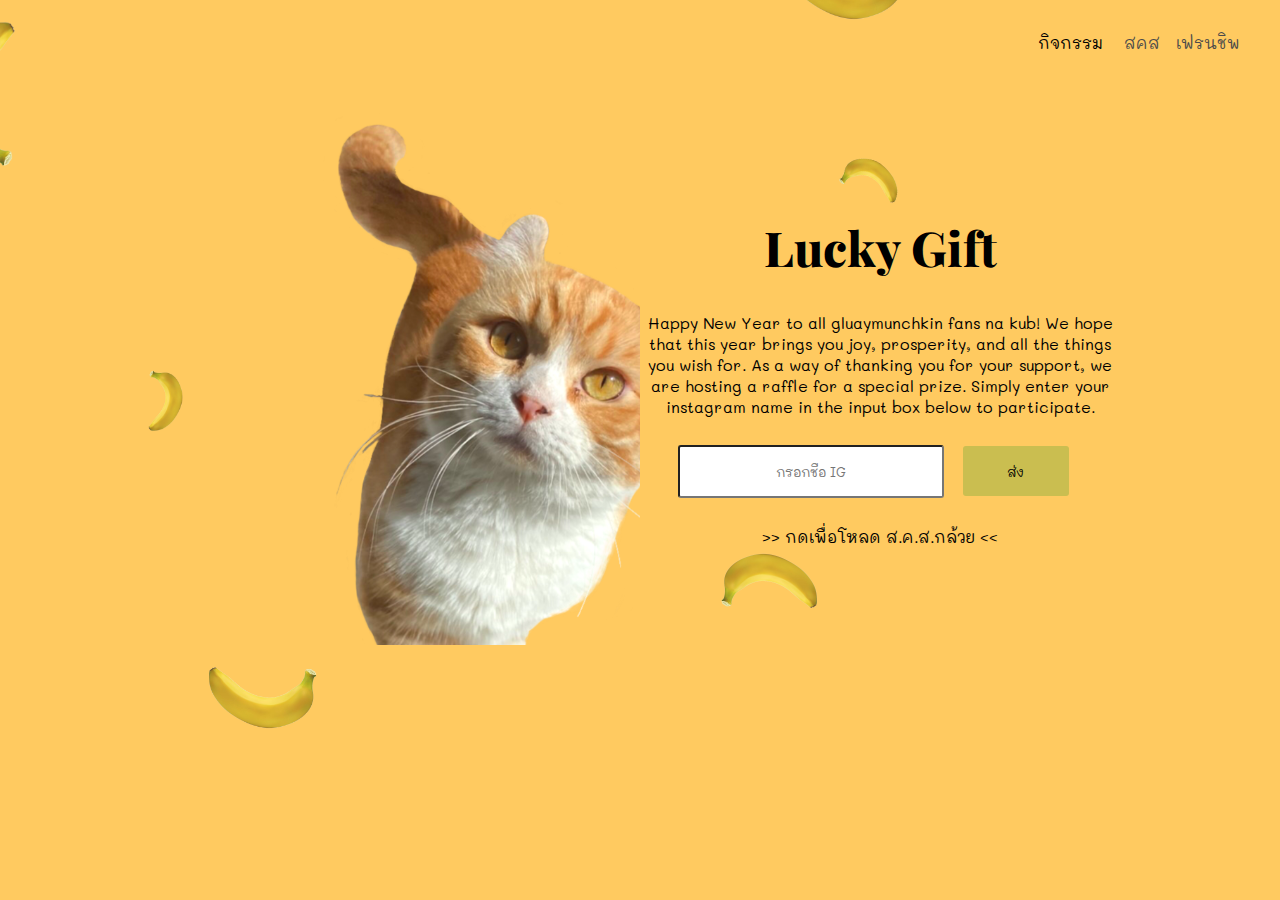
<file: index.html>
<html lang="th">

<head>
    <meta name="viewport" content="width=device-width, initial-scale=1">
    <link rel="preconnect" href="https://fonts.googleapis.com">
    <link rel="preconnect" href="https://fonts.gstatic.com" crossorigin>
    <link href="https://fonts.googleapis.com/css2?family=Mali:ital@1&family=Playfair+Display&display=swap"
        rel="stylesheet">
    <link rel="stylesheet" href="index.css">
</head>

<body>
    <nav>
        <a class="active" href="./index.html">กิจกรรม</a>
        <a href="./card.html"> สคส</a>
        <a href='./friendship_home.html'>เฟรนชิพ</a>
    </nav>
    <div class="container">
        <div class="box">
            <img src="./img/gluay.png">
        </div>
        <div class="box">
            <h1>Lucky Gift</h1>
            <p>Happy New Year to all gluaymunchkin fans na kub! We hope that this year brings you joy, prosperity, and
                all the things you wish for. As a way of thanking you for your support, we are hosting a raffle for a
                special prize. Simply enter your instagram name in the input box below to participate.</p>
            <form action="..">
                <input type="text" placeholder="กรอกชื่อ IG">
                <button>ส่ง</button>
            </form>
            <a href="./card.html">>> กดเพื่อโหลด ส.ค.ส.กล้วย << </a>
        </div>
    </div>
    <div class="decoration">
        <img id="img1" src="./img/banana.png">
        <img id="img2" src="./img/banana.png">
        <img id="img3" src="./img/banana.png">
        <img id="img4" src="./img/banana.png">
        <img id="img5" src="./img/banana.png">
        <img id="img6" src="./img/banana.png">
    </div>
</body>

</html>
</file>
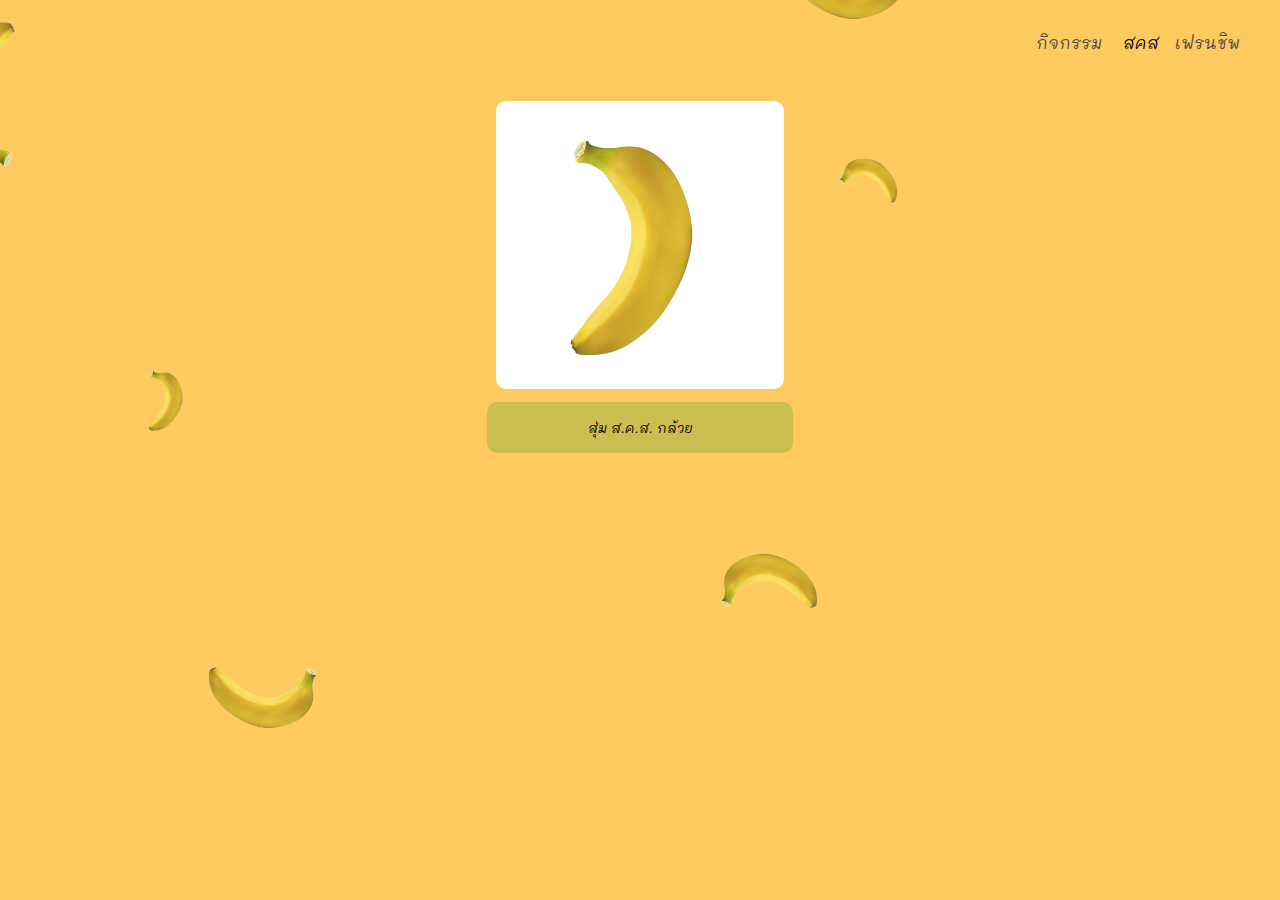
<file: card.html>
<html lang="th">
    <head>
        <meta name="viewport" content="width=device-width, initial-scale=1">
        <link rel="stylesheet" href="card.css">
        <link rel="preconnect" href="https://fonts.googleapis.com"> 
        <link rel="preconnect" href="https://fonts.gstatic.com" crossorigin> 
        <link href="https://fonts.googleapis.com/css2?family=Playfair+Display&display=swap" rel="stylesheet">
        <link href="https://fonts.googleapis.com/css2?family=Mali:ital@1&family=Playfair+Display&display=swap" rel="stylesheet">
    </head>
    <body>
        <nav>
            <a href='./index.html'>กิจกรรม</a>
            <a class="active" href='./card.html'> สคส</a>
            <a href='./friendship_home.html'>เฟรนชิพ</a>
        </nav>
        <div class="container">
            <div class="imgbox">
                <div id="card">
                    <img src="./img/banana.png">
                </div>
            </div>
            <button onclick="document.getElementById('card').innerHTML = getRndInteger(1,5)">สุ่ม ส.ค.ส. กล้วย</button>
        </div>
        <div class="decoration">
            <img id="img1" src="./img/banana.png">
            <img id="img2" src="./img/banana.png">
            <img id="img3" src="./img/banana.png">
            <img id="img4" src="./img/banana.png">
            <img id="img5" src="./img/banana.png">
            <img id="img6" src="./img/banana.png">
        </div>
        <script>
            var limit = 0;
            function getRndInteger(min, max) {
                console.log(limit)
                if (limit == 0){
                    imgnum = Math.floor(Math.random() * (max - min)) + min;
                    limit = imgnum;
                }
                if(imgnum == 1) {
                    return '<img src="./img/newyearcard_1.jpg">'
                }else if(imgnum == 2){
                    return '<img src="./img/newyearcard_2.jpg">'
                }else if(imgnum == 3){
                    return '<img src="./img/newyearcard_3.jpg">'
                }else if(imgnum == 4){
                    return '<img src="./img/gluay.png">'
                }else{
                    return '<img src="./img/gluay.png">'
                }
            }
        </script>
    </body>
</html>
</file>
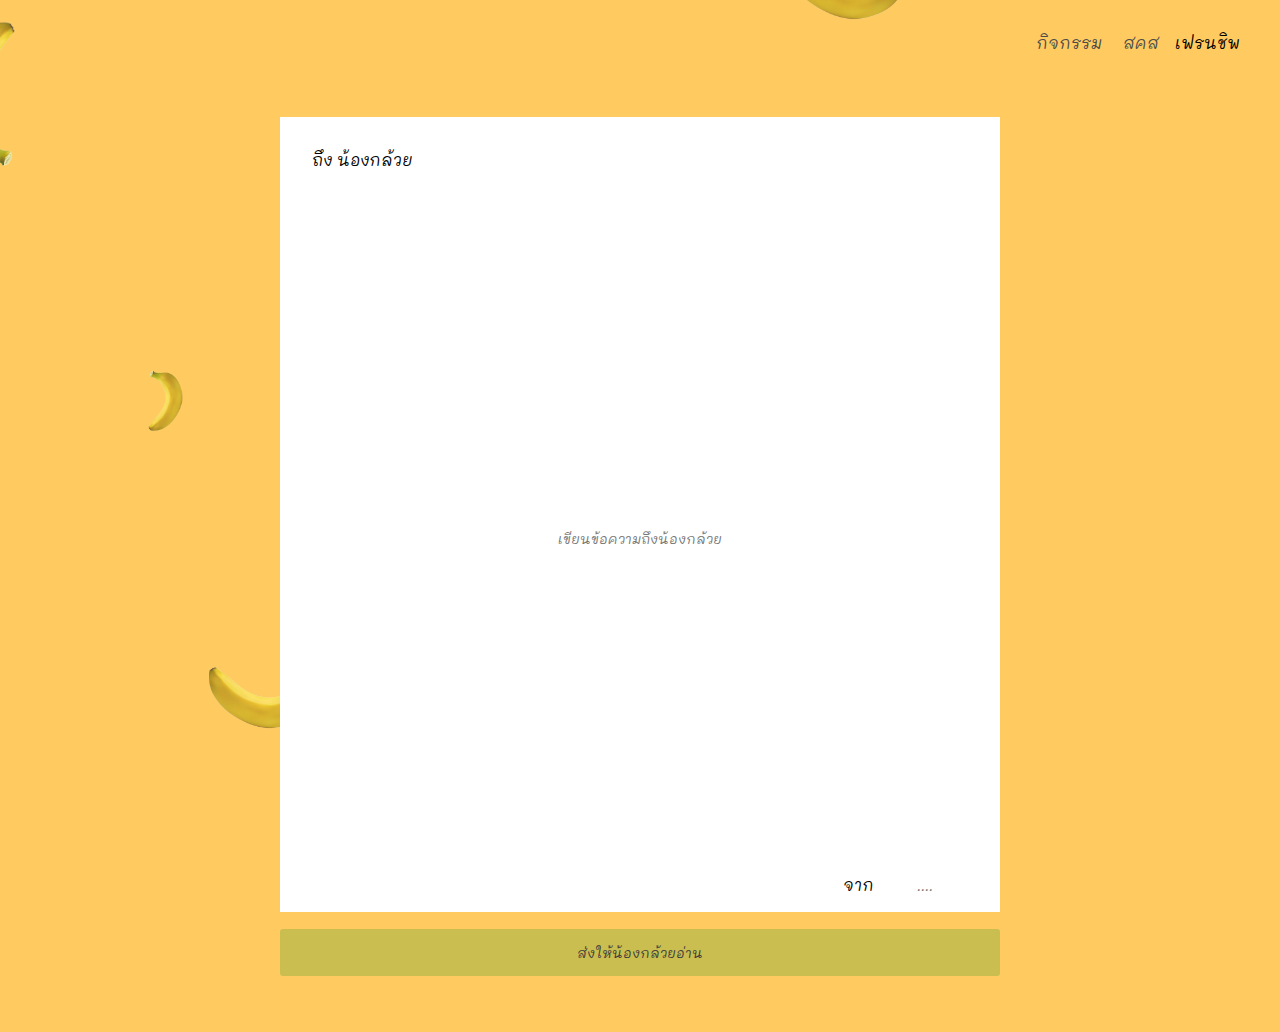
<file: friendship.html>
<html lang="th">
    <head>
        <meta name="viewport" content="width=device-width, initial-scale=1">
        <link rel="stylesheet" href="friendship.css">
        <link rel="preconnect" href="https://fonts.googleapis.com"> 
        <link rel="preconnect" href="https://fonts.gstatic.com" crossorigin> 
        <link href="https://fonts.googleapis.com/css2?family=Mali:ital@1&family=Playfair+Display&display=swap" rel="stylesheet">
    </head>
    <body>
        <nav>
            <a href='./index.html'>กิจกรรม</a>
            <a href='./card.html'> สคส</a>
            <a class="active" href='./friendship_home.html'>เฟรนชิพ</a>
        </nav>
        <div class="container">
            <div class="ImgBox">
                <form action="..">
                    <div class="form">
                        <h3 id="to">ถึง น้องกล้วย</h3>
                        <textarea type="text" id="message" placeholder="เขียนข้อความถึงน้องกล้วย" name='message' required></textarea></br>
                        <div id="from">
                            <label>จาก</label><input type="text" placeholder="...." name='sender' required>
                        </div>
                    </div>
                    <button type="submit">ส่งให้น้องกล้วยอ่าน</button>
                </form>
            </div>
        </div>
        <div class="decoration">
            <img id="img1" src="./img/banana.png">
            <img id="img2" src="./img/banana.png">
            <img id="img3" src="./img/banana.png">
            <img id="img4" src="./img/banana.png">
            <img id="img5" src="./img/banana.png">
            <img id="img6" src="./img/banana.png">
        </div>
    </body>
</html>
</file>
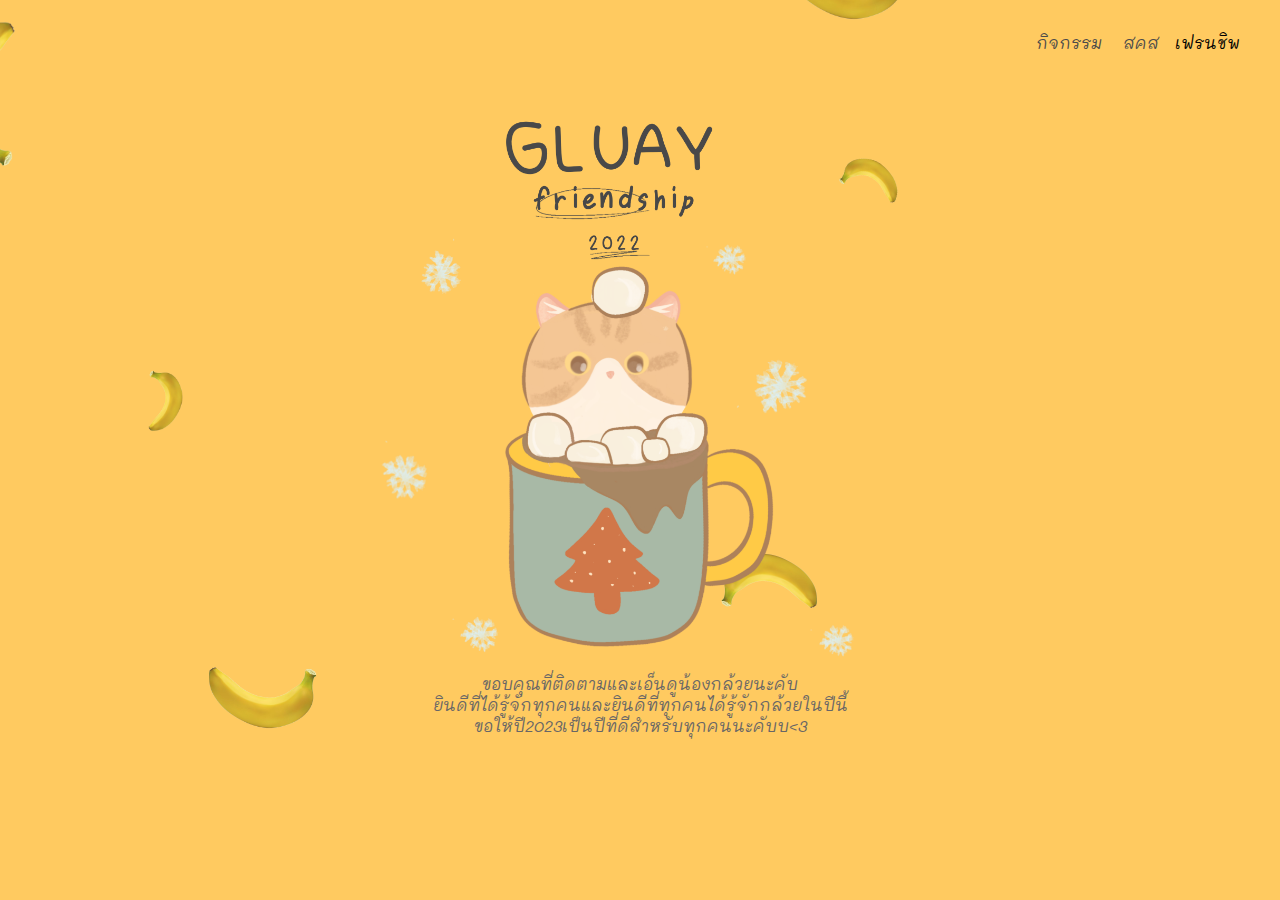
<file: friendship_done.html>
<html lang="th">
    <head>
        <meta name="viewport" content="width=device-width, initial-scale=1">
        <link rel="stylesheet" href="friendship_home.css">
        <link rel="preconnect" href="https://fonts.googleapis.com"> 
        <link rel="preconnect" href="https://fonts.gstatic.com" crossorigin> 
        <link href="https://fonts.googleapis.com/css2?family=Mali:ital@1&family=Playfair+Display&display=swap" rel="stylesheet">
    </head>
    <body>
        <nav>
            <a href='./index.html'>กิจกรรม</a>
            <a href='./card.html'> สคส</a>
            <a class="active" href='./friendship_home.html'>เฟรนชิพ</a>
        </nav>
        <div class="container">
            <div class="ImgBox">
                <img src="./img/gluay_in_the_cup.png">
                <p>ขอบคุณที่ติดตามและเอ็นดูน้องกล้วยนะคับ<br>ยินดีที่ได้รู้จักทุกคนและยินดีที่ทุกคนได้รู้จักกล้วยในปีนี้<br>ขอให้ปี2023เป็นปีที่ดีสำหรับทุกคนนะคับบ<3</p>
            </div>
        </div>
        <div class="decoration">
            <img id="img1" src="./img/banana.png">
            <img id="img2" src="./img/banana.png">
            <img id="img3" src="./img/banana.png">
            <img id="img4" src="./img/banana.png">
            <img id="img5" src="./img/banana.png">
            <img id="img6" src="./img/banana.png">
        </div>
    </body>
</html>
</file>
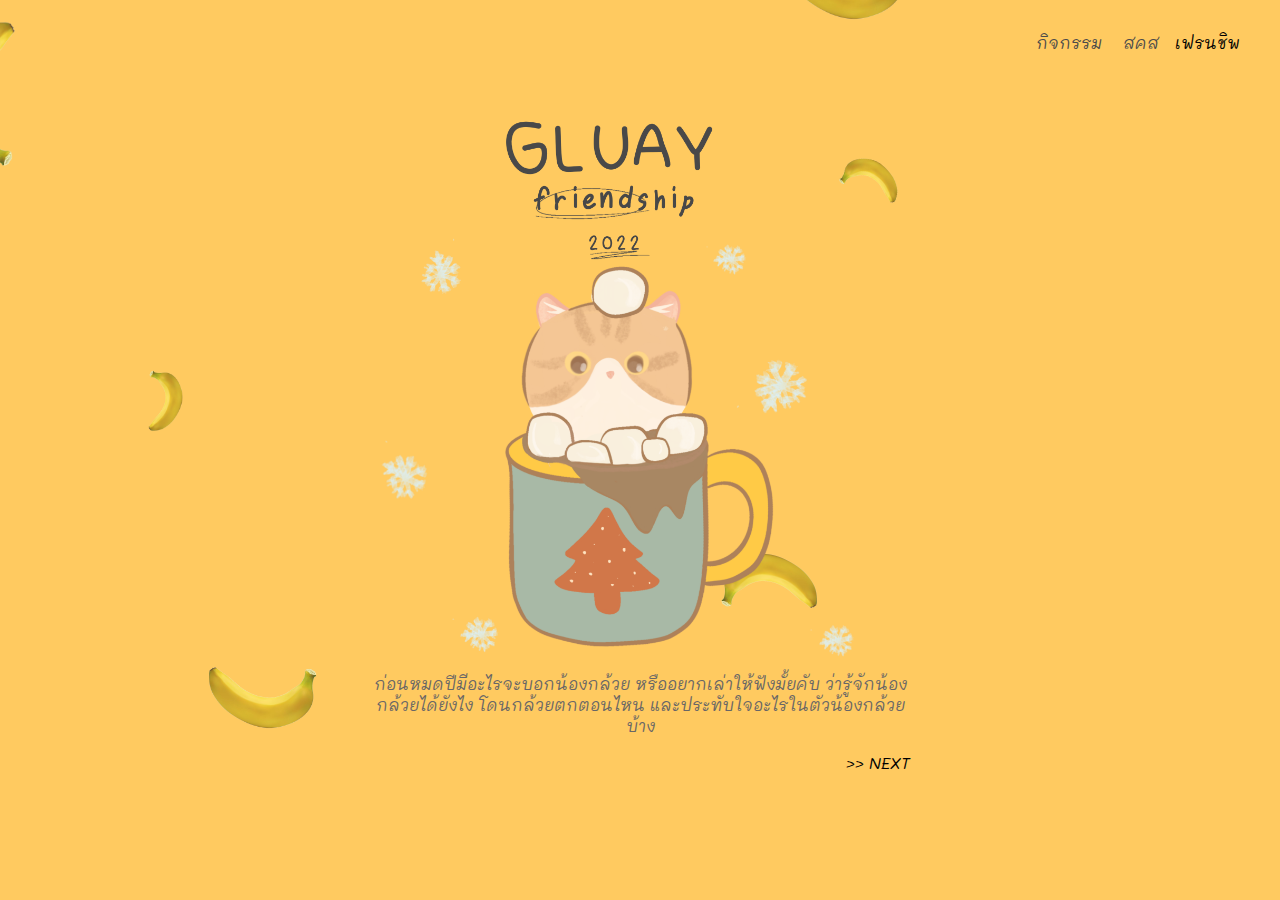
<file: friendship_home.html>
<html lang="th">
    <head>
        <meta name="viewport" content="width=device-width, initial-scale=1">
        <link rel="stylesheet" href="friendship_home.css">
        <link rel="preconnect" href="https://fonts.googleapis.com"> 
        <link rel="preconnect" href="https://fonts.gstatic.com" crossorigin> 
        <link href="https://fonts.googleapis.com/css2?family=Mali:ital@1&family=Playfair+Display&display=swap" rel="stylesheet">
    </head>
    <body>
        <nav>
            <a href='./index.html'>กิจกรรม</a>
            <a href='./card.html'> สคส</a>
            <a class="active" href='./friendship_home.html'>เฟรนชิพ</a>
        </nav>
        <div class="container">
            <div class="ImgBox">
                <img src="./img/gluay_in_the_cup.png">
                <p>ก่อนหมดปีมีอะไรจะบอกน้องกล้วย หรืออยากเล่าให้ฟังมั้ยคับ ว่ารู้จักน้องกล้วยได้ยังไง โดนกล้วยตกตอนไหน และประทับใจอะไรในตัวน้องกล้วยบ้าง</p>
                <div class="Button">
                    <a href="./friendship.html">>> NEXT</a>
                </div>
            </div>
        </div>
        <div class="decoration">
            <img id="img1" src="./img/banana.png">
            <img id="img2" src="./img/banana.png">
            <img id="img3" src="./img/banana.png">
            <img id="img4" src="./img/banana.png">
            <img id="img5" src="./img/banana.png">
            <img id="img6" src="./img/banana.png">
        </div>
    </body>
</html>
</file>
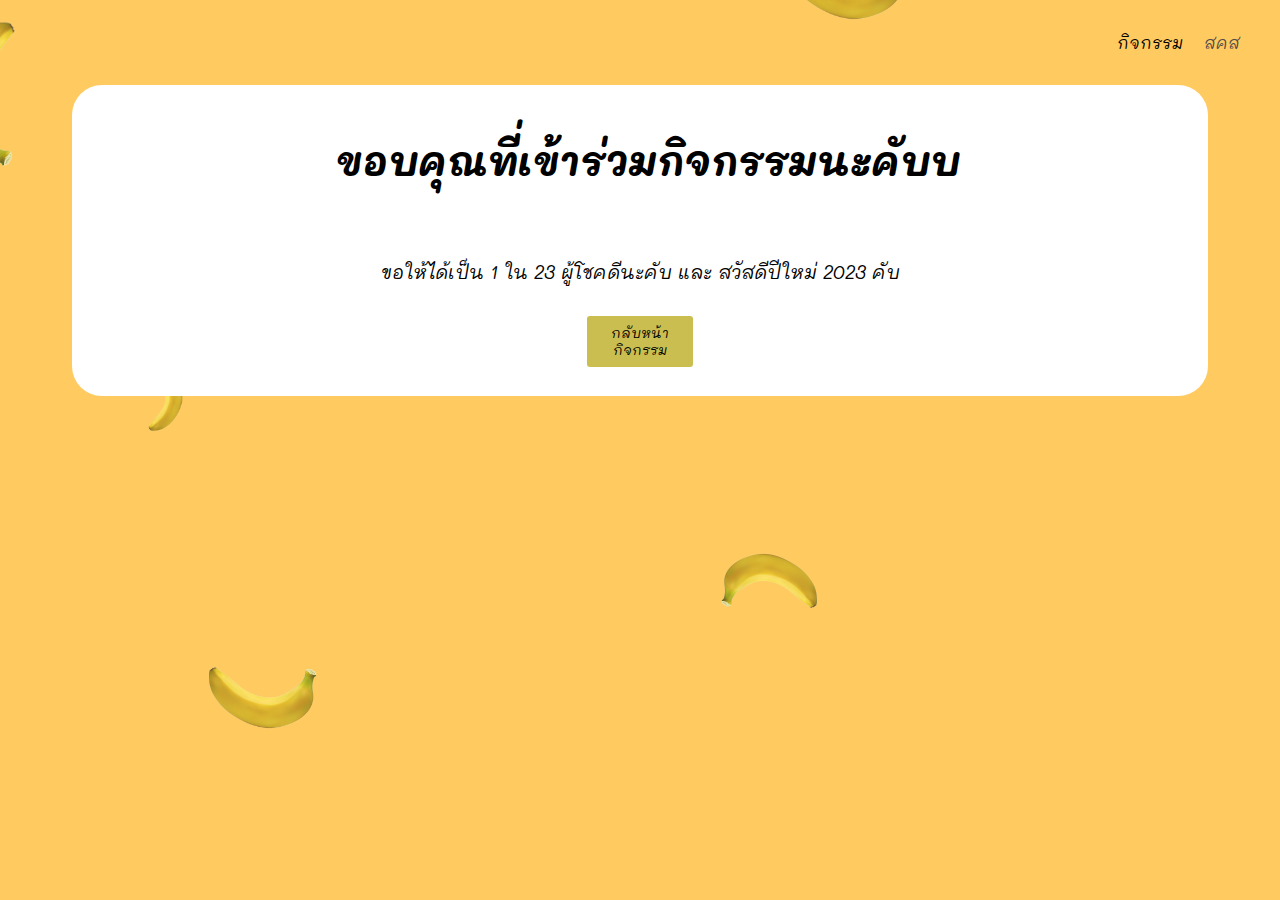
<file: submit.html>
<html lang="th">
    <head>
        <meta name="viewport" content="width=device-width, initial-scale=1">
        <link rel="stylesheet" href="submit.css">
        <link rel="preconnect" href="https://fonts.googleapis.com"> 
        <link rel="preconnect" href="https://fonts.gstatic.com" crossorigin> 
        <link href="https://fonts.googleapis.com/css2?family=Playfair+Display&display=swap" rel="stylesheet">
        <link href="https://fonts.googleapis.com/css2?family=Mali:ital@1&family=Playfair+Display&display=swap" rel="stylesheet">
    </head>
    <body>
        <nav>
            <a class="active" href='./index.html'>กิจกรรม</a>
            <a href='./index.html'> สคส</a>
        </nav>
        <div class="container">
            <h2> ขอบคุณที่เข้าร่วมกิจกรรมนะคับบ</h2></br>
            <h3>ขอให้ได้เป็น 1 ใน 23 ผู้โชคดีนะคับ และ สวัสดีปีใหม่ 2023 คับ</h3>
            <button onclick="window.location='./'">กลับหน้ากิจกรรม</button>
        </div>
        <div class="decoration">
            <img id="img1" src="./img/banana.png">
            <img id="img2" src="./img/banana.png">
            <img id="img3" src="./img/banana.png">
            <img id="img4" src="./img/banana.png">
            <img id="img5" src="./img/banana.png">
            <img id="img6" src="./img/banana.png">
        </div>
    </body>
</html>
</file>
<file: index.css>
*{
    font-family: 'Mali', cursive
}
body{
    background-color: #ffca60;
    font-family: 'Mali', cursive;
}
.container{
    position: relative;
    display: flex;
    justify-content: center;
    align-items: center;
    margin: 2em;
    flex-wrap: wrap;
    z-index: 2;
}
.container h1{
    font-family: 'Playfair Display', serif;
    font-size: 3rem;
    font-weight: 800;
}
.container img{
    max-height: 80vh;
    max-width: 100vw;
}
.container .box{
    overflow: hidden;
    max-height: 35em;
    max-width: 30em;
    text-align: center;
}
.container input{
    height: 4em;
    width: 20em;
    border-radius: 3px;
    text-align: center;
}
.container button{
    height: 3.8em;
    width: 8em;
    border-radius: 3px;
    margin: 1em;
    background-color: #CABE50;
    border : 0px;
}
.container button:hover{
    cursor: pointer;
}
.container a{
    text-decoration: none;
    color: black;
}
nav{    
    display: flex;
    justify-content: flex-end;
    gap: 1rem;
    margin: 2rem;
    position: relative;
    z-index: 2;
}
nav .active{
    color: black;
}
nav a{
    text-decoration: none;
    color: rgb(75, 74, 74);
}
.decoration img{
    float: left;
    position: absolute;
    left: -10%;
    top: 0px;
    z-index: 1;
    max-height: 12em;
    overflow: hidden;
    transform: rotate(180deg);
}
#img2{
    left: 15%;
    top: 70%;
    max-height: 9em;
    transform: rotate(90deg);
}
#img3{
    left: 65%;
    top: 15%;
    max-height: 5em;
    transform: rotate(290deg);
}
#img4{
    left: 60%;
    top: -10%;
    max-height: 10em;
    transform: rotate(90deg);
}
#img5{
    left: 55%;
    top: 57%;
    max-height: 8em;
    transform: rotate(270deg);
}
#img6{
    left: 10%;
    top: 40%;
    max-height: 5em;
    transform: rotate(0deg);
}
</file>
<file: card.css>
*{
    font-family: 'Mali', cursive;
    font-weight: 400;
    font-style: italic;
}
body{
    background-color: #ffca60;
    font-family: 'Mali', cursive;
}
.container{
    position: relative;
    display: flex;
    flex-direction: column;
    justify-content: center;
    align-items: center;
    flex-wrap: wrap;
    z-index: 2;
    padding: 1em;
    text-align: center;
    border-radius: 30px;
}
.imgbox{
    background-color: white;
    width: 18em;
    height: 18em;
    overflow: hidden;
    border-radius: 10px;
}
.imgbox img{
    width: 18em;
    height: 18em;
    object-fit: contain;
    overflow: hidden;
}
.container img{
    max-height: 80vh;
    max-width: 100vw;
}
.container .box{
    overflow: hidden;
    max-height: 35em;
    max-width: 30em;
    text-align: center;
}
.container input{
    height: 4em;
    width: 20em;
    border-radius: 3px;
    text-align: center;
}
.container button{
    height: 3.8em;
    width: 23em;
    border-radius: 3px;
    margin: 1em;
    background-color: #CABE50;
    border : 0px;
    border-radius: 10px;
}
.container button:hover{
    cursor: pointer;
}
.container a{
    text-decoration: none;
    color: black;
}
nav{    
    display: flex;
    justify-content: flex-end;
    gap: 1rem;
    margin: 2rem;
    position: relative;
    z-index: 2;
    color: rgba(61, 60, 60, 0.905);
}
nav a{
    text-decoration: none;
    color: rgb(75, 74, 74);
}
nav .active{
    color: black;
}

.decoration img{
    float: left;
    position: absolute;
    left: -10%;
    top: 0px;
    z-index: 1;
    max-height: 12em;
    overflow: hidden;
    transform: rotate(180deg);
}
#img2{
    left: 15%;
    top: 70%;
    max-height: 9em;
    transform: rotate(90deg);
}
#img3{
    left: 65%;
    top: 15%;
    max-height: 5em;
    transform: rotate(290deg);
}
#img4{
    left: 60%;
    top: -10%;
    max-height: 10em;
    transform: rotate(90deg);
}
#img5{
    left: 55%;
    top: 57%;
    max-height: 8em;
    transform: rotate(270deg);
}
#img6{
    left: 10%;
    top: 40%;
    max-height: 5em;
    transform: rotate(0deg);
}
</file>
<file: friendship.css>
*{
    font-family: 'Mali', cursive;
    font-weight: 400;
    font-style: italic;
}
body{
    background-color: #ffca60;
    font-family: 'Mali', cursive;
}
.container{
    position: relative;
    display: flex;
    flex-direction: column;
    justify-content: center;
    align-items: center;
    flex-wrap: wrap;
    z-index: 2;
    text-align: center;
    padding: 2em;
}
.imgbox{
    width: 100%;
    max-width: 80vh;
}
.form{
    background-color: white;
    padding: 1em;
}
.container img{
    max-width: 100%;
}
.container p{
    width: 100%;
    color: rgb(98, 96, 96);
}
.container a{
    text-decoration: none;
    color: black;
}
nav{    
    display: flex;
    justify-content: flex-end;
    gap: 1rem;
    margin: 2rem;
    position: relative;
    z-index: 2;
    color: rgba(61, 60, 60, 0.905);
}
nav a{
    text-decoration: none;
    color: rgb(75, 74, 74);
}
nav .active{
    color: black;
}
.Button {
    display: flex;
    justify-content: end;
}
h3{
    font-size: 1em;
}
#to{
    text-align: left;
    padding-left: 1em;
}
#from{
    text-align: right;
    padding-right: 1em;
    font-size: 1em;
}
#message{
    padding: 1em;
    width: 80%;
    border: 0px;
    text-align: center;
    align-self: center;
    height: 50vh;
    padding:50% 0;
    resize: none;
}
button{
    margin-top: 1.3em;
    width: 100%;
    height: 3.5em;
    background-color: #CABE50;
    border-radius: 3px;
    border: 0px;
    color:rgb(59, 59, 59);
}
input{
    border: 0px;
    margin-left: 0.5em;
    max-width: 6em;
    text-align: center;
    font-size: 0.9em;
    overflow: hidden;
}
.decoration img{
    float: left;
    position: absolute;
    left: -10%;
    top: 0px;
    z-index: 1;
    max-height: 12em;
    overflow: hidden;
    transform: rotate(180deg);
}
#img2{
    left: 15%;
    top: 70%;
    max-height: 9em;
    transform: rotate(90deg);
}
#img3{
    left: 65%;
    top: 15%;
    max-height: 5em;
    transform: rotate(290deg);
}
#img4{
    left: 60%;
    top: -10%;
    max-height: 10em;
    transform: rotate(90deg);
}
#img5{
    left: 55%;
    top: 57%;
    max-height: 8em;
    transform: rotate(270deg);
}
#img6{
    left: 10%;
    top: 40%;
    max-height: 5em;
    transform: rotate(0deg);
}
</file>
<file: friendship_home.css>
*{
    font-family: 'Mali', cursive;
    font-weight: 400;
    font-style: italic;
}
body{
    background-color: #ffca60;
    font-family: 'Mali', cursive;
}
.container{
    position: relative;
    display: flex;
    flex-direction: column;
    justify-content: center;
    align-items: center;
    flex-wrap: wrap;
    z-index: 2;
    padding: 2em;
    text-align: center;
}
.imgbox{
    max-width: 60vh;
}
.container img{
    max-width: 100%;
}
.container p{
    width: 100%;
    color: rgb(104, 102, 102);
}
.container a{
    text-decoration: none;
    color: black;
}
nav{    
    display: flex;
    justify-content: flex-end;
    gap: 1rem;
    margin: 2rem;
    position: relative;
    z-index: 2;
    color: rgba(61, 60, 60, 0.905);
}
nav a{
    text-decoration: none;
    color: rgb(75, 74, 74);
}
nav .active{
    color: black;
}
.Button {
    display: flex;
    justify-content: end;
}

.decoration img{
    float: left;
    position: absolute;
    left: -10%;
    top: 0px;
    z-index: 1;
    max-height: 12em;
    overflow: hidden;
    transform: rotate(180deg);
}
#img2{
    left: 15%;
    top: 70%;
    max-height: 9em;
    transform: rotate(90deg);
}
#img3{
    left: 65%;
    top: 15%;
    max-height: 5em;
    transform: rotate(290deg);
}
#img4{
    left: 60%;
    top: -10%;
    max-height: 10em;
    transform: rotate(90deg);
}
#img5{
    left: 55%;
    top: 57%;
    max-height: 8em;
    transform: rotate(270deg);
}
#img6{
    left: 10%;
    top: 40%;
    max-height: 5em;
    transform: rotate(0deg);
}
</file>
<file: submit.css>
*{
    font-family: 'Mali', cursive;
    font-weight: 400;
    font-style: italic;
}
body{
    background-color: #ffca60;
    font-family: 'Mali', cursive;
}
.container{
    position: relative;
    display: flex;
    flex-direction: column;
    justify-content: center;
    align-items: center;
    margin: 2em 5vw 2em 5vw;
    flex-wrap: wrap;
    z-index: 2;
    background-color: white;
    padding: 1em;
    text-align: center;
    border-radius: 30px;
}
.container h2{
    font-size: 2.5rem;
    font-weight: 800;
}
.container img{
    max-height: 80vh;
    max-width: 100vw;
}
.container .box{
    overflow: hidden;
    max-height: 35em;
    max-width: 30em;
    text-align: center;
}
.container input{
    height: 4em;
    width: 20em;
    border-radius: 3px;
    text-align: center;
}
.container button{
    height: 3.8em;
    width: 8em;
    border-radius: 3px;
    margin: 1em;
    background-color: #CABE50;
    border : 0px;
}
.container button:hover{
    cursor: pointer;
}
.container a{
    text-decoration: none;
    color: black;
}
nav{    
    display: flex;
    justify-content: flex-end;
    gap: 1rem;
    margin: 2rem;
    position: relative;
    z-index: 2;
    color: rgba(61, 60, 60, 0.905);
}
nav a{
    text-decoration: none;
    color: rgb(75, 74, 74);
}
nav .active{
    color: black;
}
.decoration img{
    float: left;
    position: absolute;
    left: -10%;
    top: 0px;
    z-index: 1;
    max-height: 12em;
    overflow: hidden;
    transform: rotate(180deg);
}
#img2{
    left: 15%;
    top: 70%;
    max-height: 9em;
    transform: rotate(90deg);
}
#img3{
    left: 65%;
    top: 15%;
    max-height: 5em;
    transform: rotate(290deg);
}
#img4{
    left: 60%;
    top: -10%;
    max-height: 10em;
    transform: rotate(90deg);
}
#img5{
    left: 55%;
    top: 57%;
    max-height: 8em;
    transform: rotate(270deg);
}
#img6{
    left: 10%;
    top: 40%;
    max-height: 5em;
    transform: rotate(0deg);
}
</file>
